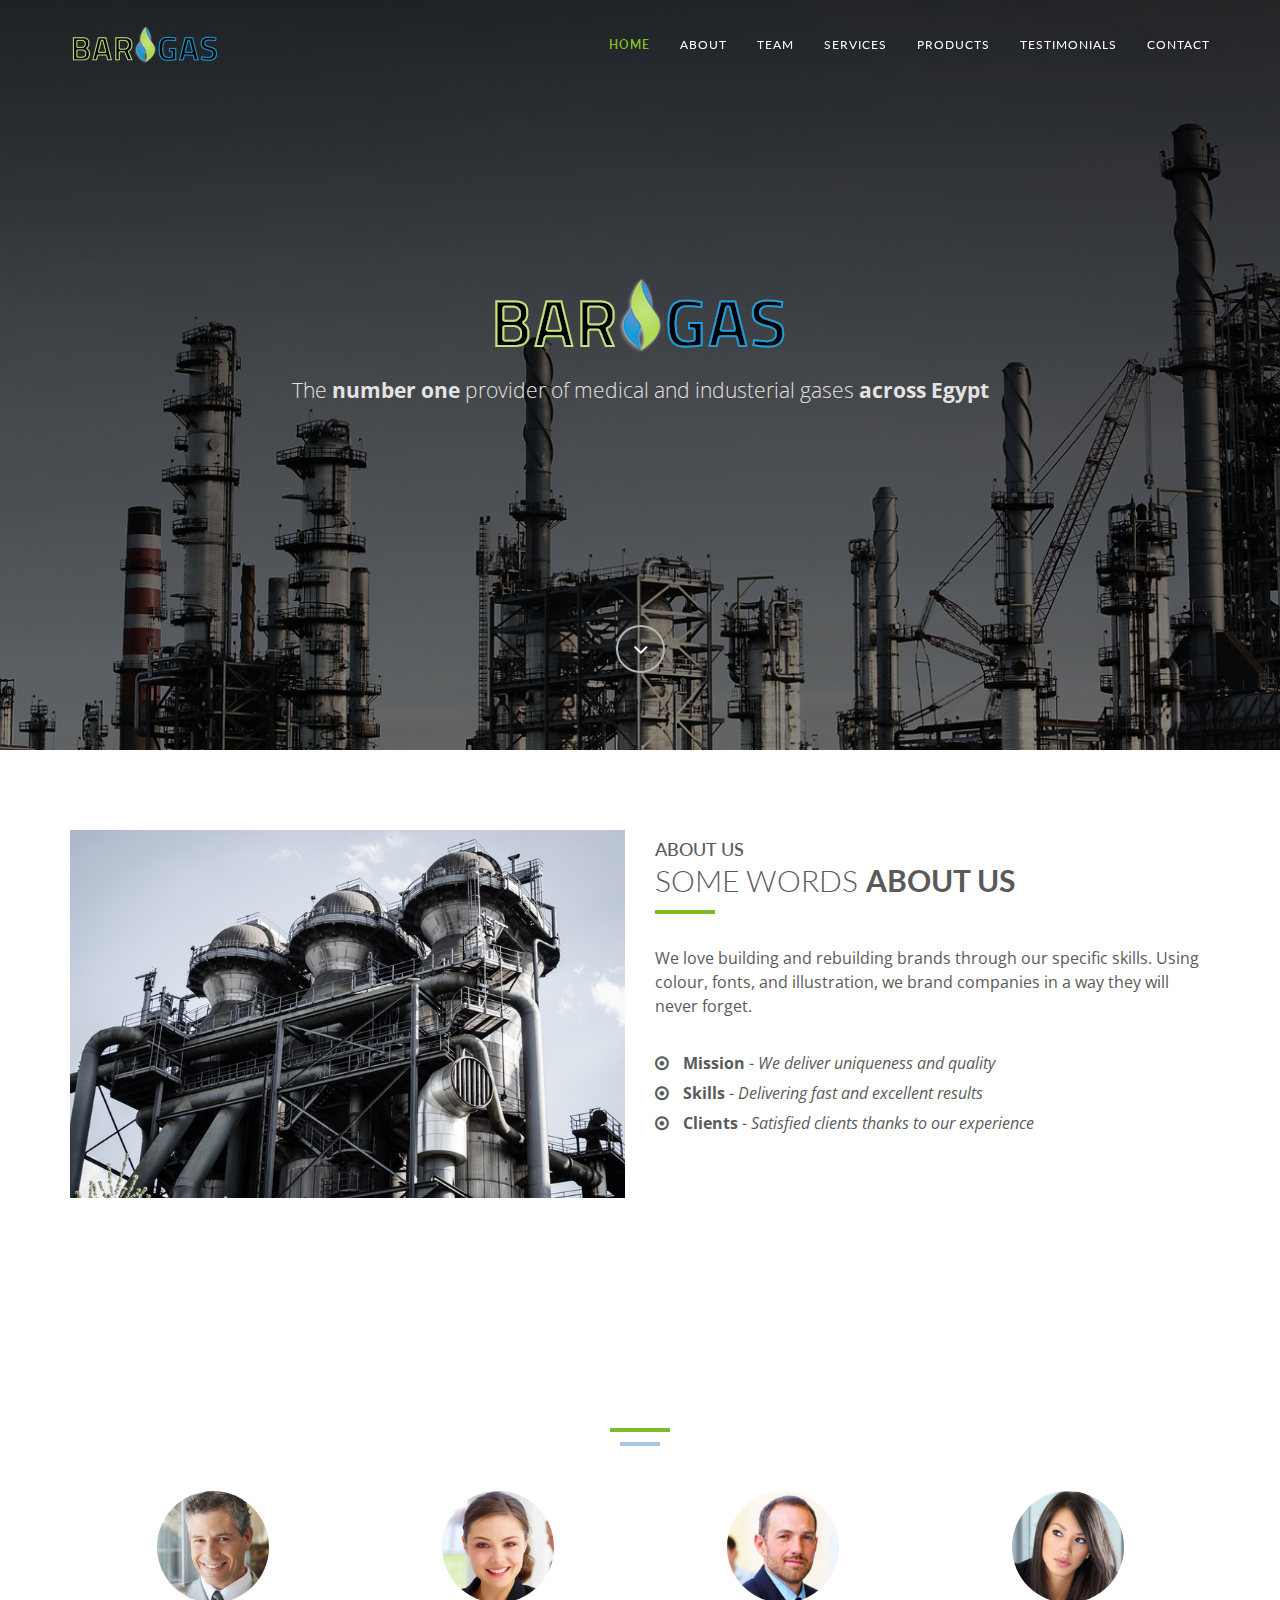
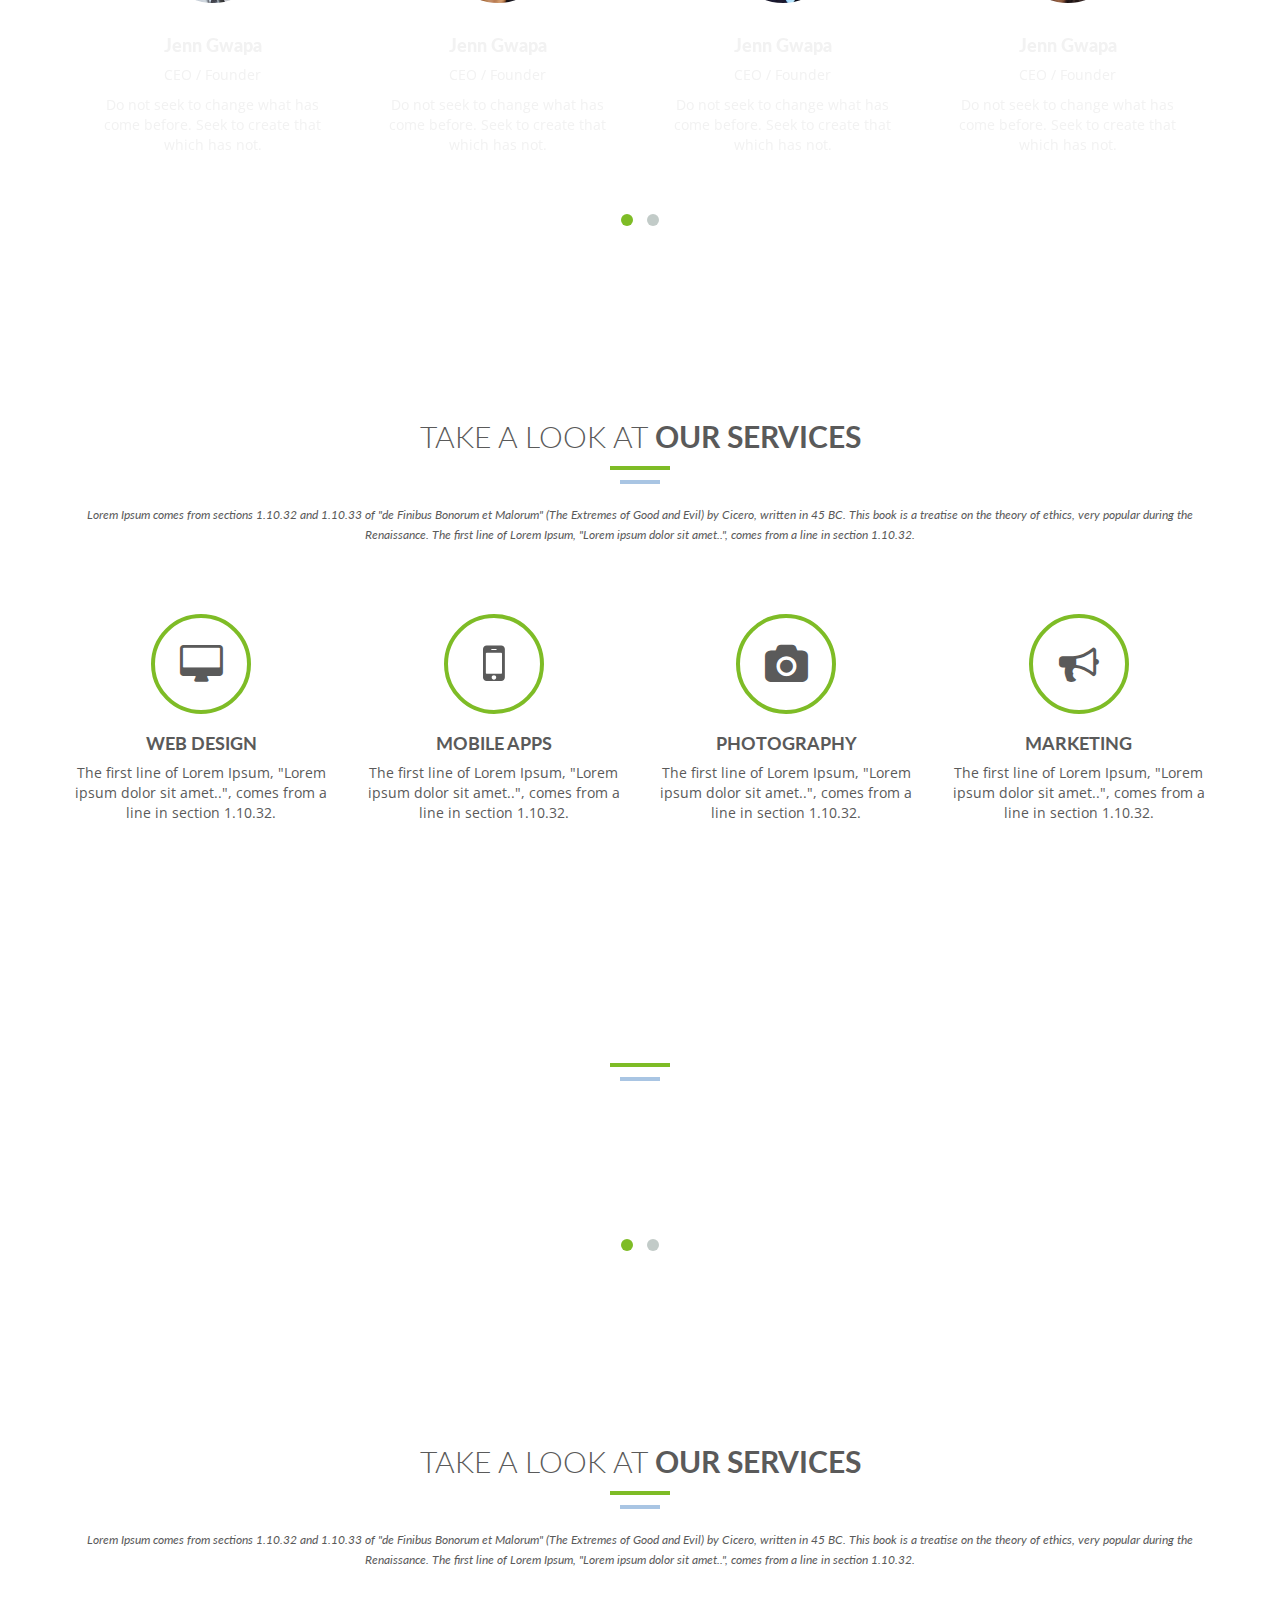
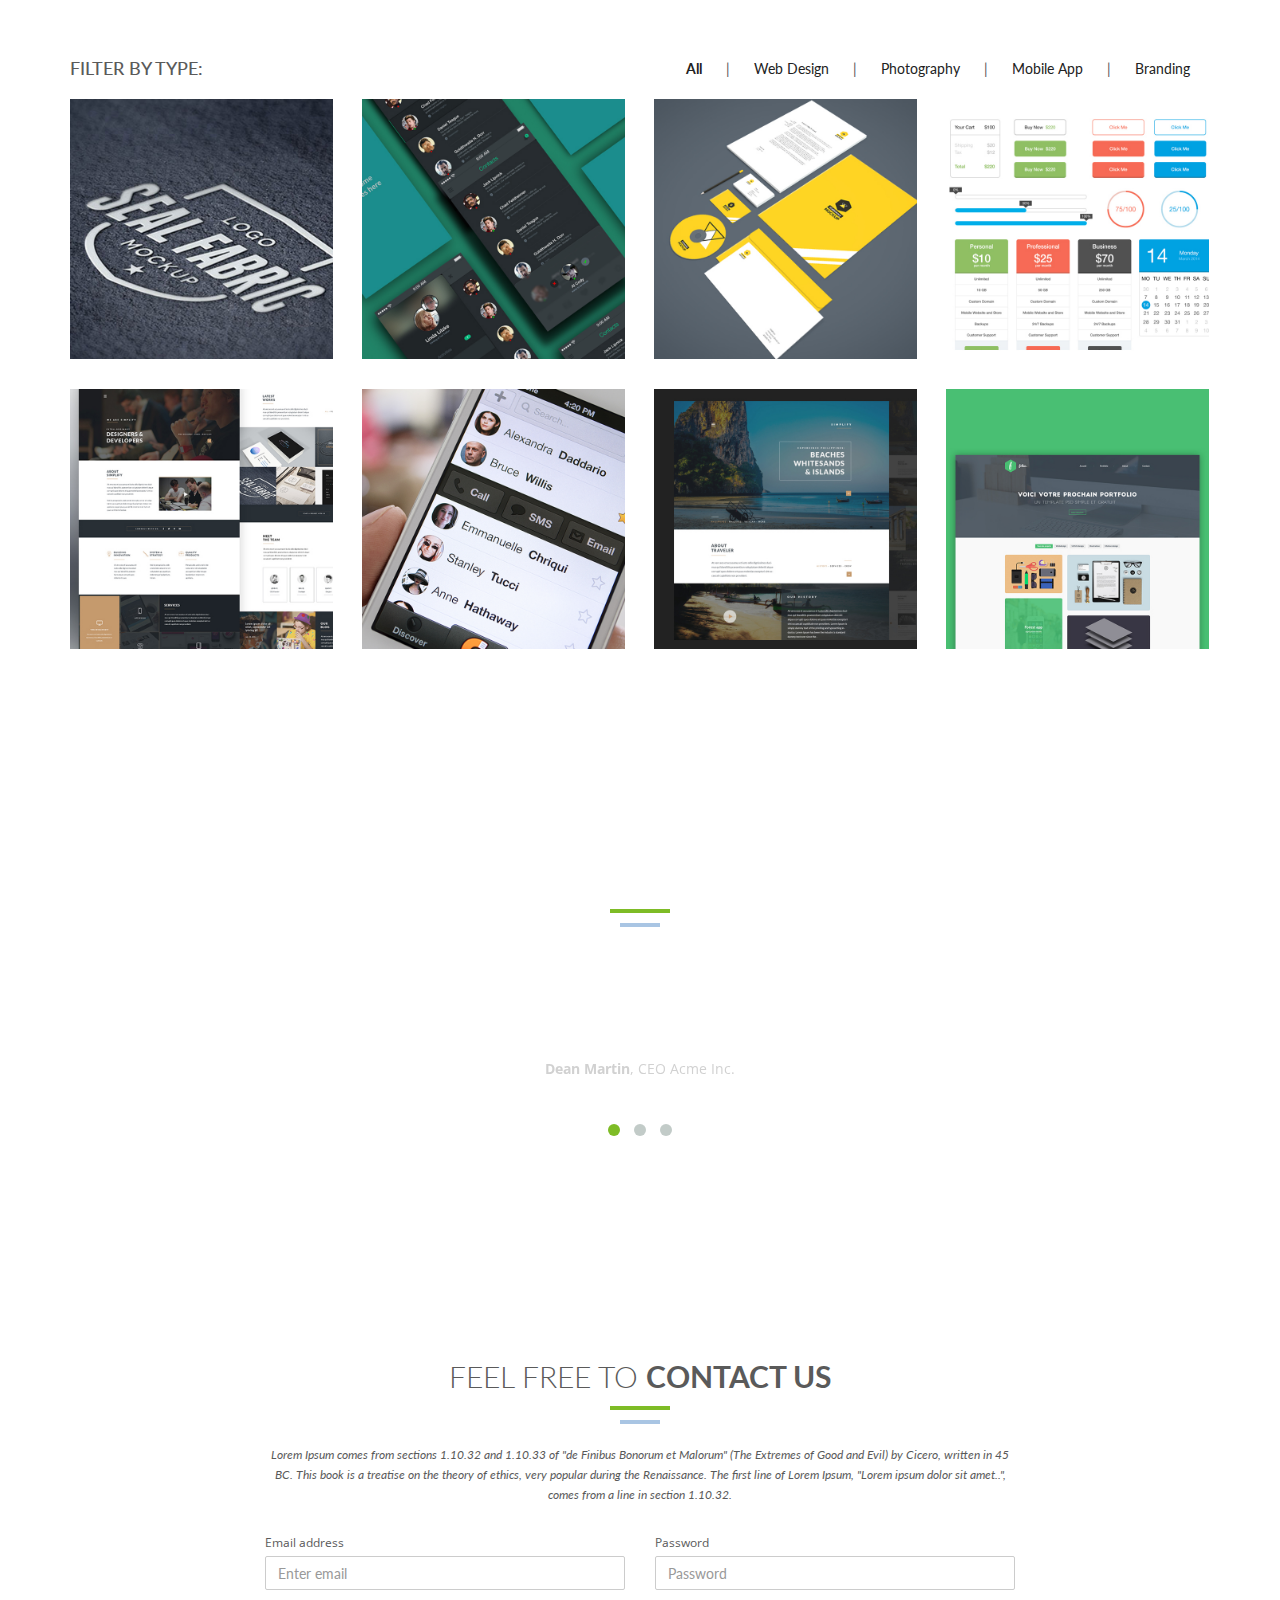
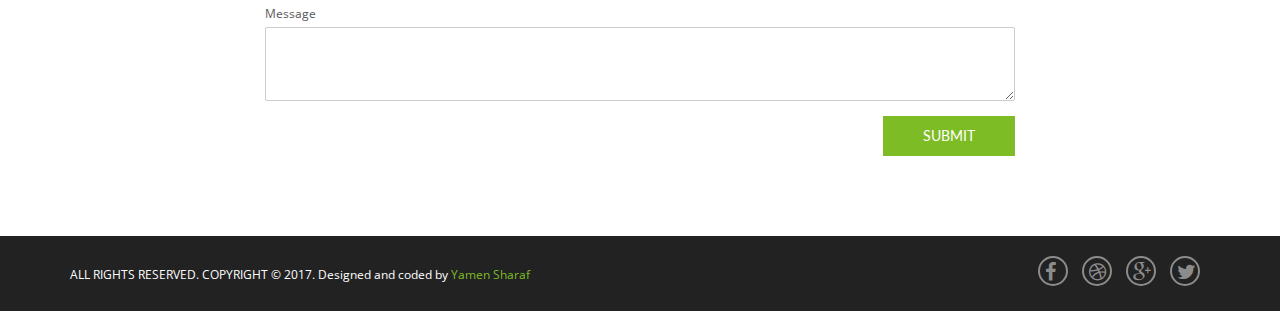
<file: index.html>
<!DOCTYPE html>
<html lang="en">
  <head>
    <!-- Basic Page Needs
    ================================================== -->
    <meta charset="utf-8">
    <meta name="viewport" content="width=device-width, initial-scale=1">
    <title>BARGAS</title>
    <meta name="description" content="BARGAS is a company based in Egypt specialized in producing vast kinds of gasses">
    <meta name="keywords" content="Bargas, bargas ltd, bargas egypt, bargas alexandria, yamen sharaf, yamen sharaf productions, YS productions, sharaf, barawy, elbarawy, bargas company">
    <meta name="author" content="Yamen Sharaf">

    <!-- Favicon
    ================================================== -->
    <link rel="shortcut icon" href="img/favicon-32x32.png">
    <!-- Bootstrap -->
    <link rel="stylesheet" type="text/css"  href="css/bootstrap.css">
    <link rel="stylesheet" type="text/css" href="fonts/font-awesome/css/font-awesome.css">

    <!-- Stylesheet
    ================================================== -->
    <link rel="stylesheet" type="text/css"  href="css/style.css">
    <link rel="stylesheet" type="text/css" href="css/responsive.css">
    <link rel="stylesheet" type="text/css" href="css/sharaf.min.css">

    <!-- Slider
    ================================================== -->
    <link href="css/owl.carousel.css" rel="stylesheet" media="screen">
    <link href="css/owl.theme.css" rel="stylesheet" media="screen">


    <link href="http://fonts.googleapis.com/css?family=Lato:100,300,400,700,900,100italic,300italic,400italic,700italic,900italic" rel="stylesheet" type="text/css">
    <link href="http://fonts.googleapis.com/css?family=Open+Sans:300italic,400italic,600italic,700italic,800italic,700,300,600,800,400" rel="stylesheet" type="text/css">

    <script type="text/javascript" src="js/modernizr.custom.js"></script>

    <!-- HTML5 shim and Respond.js for IE8 support of HTML5 elements and media queries -->
    <!-- WARNING: Respond.js doesn't work if you view the page via file:// -->
    <!--[if lt IE 9]>
      <script src="https://oss.maxcdn.com/html5shiv/3.7.2/html5shiv.min.js"></script>
      <script src="https://oss.maxcdn.com/respond/1.4.2/respond.min.js"></script>
    <![endif]-->
  </head>
  <body>
    <!-- Navigation
    ==========================================-->
    <nav id="tf-menu" class="navbar navbar-default navbar-fixed-top">
      <div class="container">
        <!-- Brand and toggle get grouped for better mobile display -->
        <div class="navbar-header">
          <button type="button" class="navbar-toggle collapsed" data-toggle="collapse" data-target="#bs-example-navbar-collapse-1">
            <span class="sr-only">Toggle navigation</span>
            <span class="icon-bar"></span>
            <span class="icon-bar"></span>
            <span class="icon-bar"></span>
          </button>
          <a class="navbar-brand" href="#"><img src= "img/new-logo-s.png"></a>

        </div>

        <!-- Collect the nav links, forms, and other content for toggling -->
        <div class="collapse navbar-collapse" id="bs-example-navbar-collapse-1">
          <ul class="nav navbar-nav navbar-right">
            <li><a href="#tf-home" class="page-scroll">Home</a></li>
            <li><a href="#tf-about" class="page-scroll">About</a></li>
            <li><a href="#tf-team" class="page-scroll">Team</a></li>
            <li><a href="#tf-services" class="page-scroll">Services</a></li>
            <li><a href="#tf-works" class="page-scroll">Products</a></li>
            <li><a href="#tf-testimonials" class="page-scroll">Testimonials</a></li>
            <li><a href="#tf-contact" class="page-scroll">Contact</a></li>
          </ul>
        </div><!-- /.navbar-collapse -->
      </div><!-- /.container-fluid -->
    </nav>

    <!-- Home Page
    ==========================================-->
    <div id="tf-home" class="text-center">
        <div class="overlay">
            <div class="content">
                <img src="img/new-logo.png" />
                <p class="lead">The <strong>number one</strong> provider of medical and industerial gases <strong>across Egypt</strong></p>
                <a href="#tf-about" class="fa fa-angle-down page-scroll"></a>
            </div>
        </div>
    </div>

    <!-- About Us Page
    ==========================================-->
    <div id="tf-about">
        <div class="container">
            <div class="row">
                <div class="col-md-6">
                    <img src="img/02.png" class="img-responsive">
                </div>
                <div class="col-md-6">
                    <div class="about-text">
                        <div class="section-title">
                            <h4>About us</h4>
                            <h2>Some words <strong>about us</strong></h2>
                            <hr>
                            <div class="clearfix"></div>
                        </div>
                        <p class="intro">We love building and rebuilding brands through our  specific skills. Using colour, fonts, and illustration, we brand companies in a way they will never forget.</p>
                        <ul class="about-list">
                            <li>
                                <span class="fa fa-dot-circle-o"></span>
                                <strong>Mission</strong> - <em>We deliver uniqueness and quality</em>
                            </li>
                            <li>
                                <span class="fa fa-dot-circle-o"></span>
                                <strong>Skills</strong> - <em>Delivering fast and excellent results</em>
                            </li>
                            <li>
                                <span class="fa fa-dot-circle-o"></span>
                                <strong>Clients</strong> - <em>Satisfied clients thanks to our experience</em>
                            </li>
                        </ul>
                    </div>
                </div>
            </div>
        </div>
    </div>

    <!-- Team Page
    ==========================================-->
    <div id="tf-team" class="text-center">
        <div class="overlay">
            <div class="container">
                <div class="section-title center">
                    <h2>Meet <strong>our team</strong></h2>
                    <div class="line">
                        <hr>
                    </div>
                </div>

                <div id="team" class="owl-carousel owl-theme row">
                    <div class="item">
                        <div class="thumbnail">
                            <img src="img/team/01.jpg" alt="..." class="img-circle team-img">
                            <div class="caption">
                                <h3>Jenn Gwapa</h3>
                                <p>CEO / Founder</p>
                                <p>Do not seek to change what has come before. Seek to create that which has not.</p>
                            </div>
                        </div>
                    </div>

                    <div class="item">
                        <div class="thumbnail">
                            <img src="img/team/02.jpg" alt="..." class="img-circle team-img">
                            <div class="caption">
                                <h3>Jenn Gwapa</h3>
                                <p>CEO / Founder</p>
                                <p>Do not seek to change what has come before. Seek to create that which has not.</p>
                            </div>
                        </div>
                    </div>

                    <div class="item">
                        <div class="thumbnail">
                            <img src="img/team/03.jpg" alt="..." class="img-circle team-img">
                            <div class="caption">
                                <h3>Jenn Gwapa</h3>
                                <p>CEO / Founder</p>
                                <p>Do not seek to change what has come before. Seek to create that which has not.</p>
                            </div>
                        </div>
                    </div>

                    <div class="item">
                        <div class="thumbnail">
                            <img src="img/team/04.jpg" alt="..." class="img-circle team-img">
                            <div class="caption">
                                <h3>Jenn Gwapa</h3>
                                <p>CEO / Founder</p>
                                <p>Do not seek to change what has come before. Seek to create that which has not.</p>
                            </div>
                        </div>
                    </div>

                    <div class="item">
                        <div class="thumbnail">
                            <img src="img/team/04.jpg" alt="..." class="img-circle team-img">
                            <div class="caption">
                                <h3>Jenn Gwapa</h3>
                                <p>CEO / Founder</p>
                                <p>Do not seek to change what has come before. Seek to create that which has not.</p>
                            </div>
                        </div>
                    </div>

                    <div class="item">
                        <div class="thumbnail">
                            <img src="img/team/01.jpg" alt="..." class="img-circle team-img">
                            <div class="caption">
                                <h3>Jenn Gwapa</h3>
                                <p>CEO / Founder</p>
                                <p>Do not seek to change what has come before. Seek to create that which has not.</p>
                            </div>
                        </div>
                    </div>

                    <div class="item">
                        <div class="thumbnail">
                            <img src="img/team/02.jpg" alt="..." class="img-circle team-img">
                            <div class="caption">
                                <h3>Jenn Gwapa</h3>
                                <p>CEO / Founder</p>
                                <p>Do not seek to change what has come before. Seek to create that which has not.</p>
                            </div>
                        </div>
                    </div>

                    <div class="item">
                        <div class="thumbnail">
                            <img src="img/team/03.jpg" alt="..." class="img-circle team-img">
                            <div class="caption">
                                <h3>Jenn Gwapa</h3>
                                <p>CEO / Founder</p>
                                <p>Do not seek to change what has come before. Seek to create that which has not.</p>
                            </div>
                        </div>
                    </div>
                </div>

            </div>
        </div>
    </div>

    <!-- Services Section
    ==========================================-->
    <div id="tf-services" class="text-center">
        <div class="container">
            <div class="section-title center">
                <h2>Take a look at <strong>our services</strong></h2>
                <div class="line">
                    <hr>
                </div>
                <div class="clearfix"></div>
                <small><em>Lorem Ipsum comes from sections 1.10.32 and 1.10.33 of "de Finibus Bonorum et Malorum" (The Extremes of Good and Evil) by Cicero, written in 45 BC. This book is a treatise on the theory of ethics, very popular during the Renaissance. The first line of Lorem Ipsum, "Lorem ipsum dolor sit amet..", comes from a line in section 1.10.32.</em></small>
            </div>
            <div class="space"></div>
            <div class="row">
                <div class="col-md-3 col-sm-6 service">
                    <i class="fa fa-desktop"></i>
                    <h4><strong>Web design</strong></h4>
                    <p>The first line of Lorem Ipsum, "Lorem ipsum dolor sit amet..", comes from a line in section 1.10.32.</p>
                </div>

                <div class="col-md-3 col-sm-6 service">
                    <i class="fa fa-mobile"></i>
                    <h4><strong>Mobile Apps</strong></h4>
                    <p>The first line of Lorem Ipsum, "Lorem ipsum dolor sit amet..", comes from a line in section 1.10.32.</p>
                </div>

                <div class="col-md-3 col-sm-6 service">
                    <i class="fa fa-camera"></i>
                    <h4><strong>Photography</strong></h4>
                    <p>The first line of Lorem Ipsum, "Lorem ipsum dolor sit amet..", comes from a line in section 1.10.32.</p>
                </div>

                <div class="col-md-3 col-sm-6 service">
                    <i class="fa fa-bullhorn"></i>
                    <h4><strong>Marketing</strong></h4>
                    <p>The first line of Lorem Ipsum, "Lorem ipsum dolor sit amet..", comes from a line in section 1.10.32.</p>
                </div>
            </div>
        </div>
    </div>

    <!-- Clients Section
    ==========================================-->
    <div id="tf-clients" class="text-center">
        <div class="overlay">
            <div class="container">

                <div class="section-title center">
                    <h2>Some of <strong>our Clients</strong></h2>
                    <div class="line">
                        <hr>
                    </div>
                </div>
                <div id="clients" class="owl-carousel owl-theme">
                    <div class="item">
                        <img src="img/client/01.png">
                    </div>
                    <div class="item">
                        <img src="img/client/02.png">
                    </div>
                    <div class="item">
                        <img src="img/client/03.png">
                    </div>
                    <div class="item">
                        <img src="img/client/04.png">
                    </div>
                    <div class="item">
                        <img src="img/client/05.png">
                    </div>
                    <div class="item">
                        <img src="img/client/06.png">
                    </div>
                    <div class="item">
                        <img src="img/client/07.png">
                    </div>
                </div>

            </div>
        </div>
    </div>

    <!-- Portfolio Section
    ==========================================-->
    <div id="tf-works">
        <div class="container"> <!-- Container -->
            <div class="section-title text-center center">
                <h2>Take a look at <strong>our services</strong></h2>
                <div class="line">
                    <hr>
                </div>
                <div class="clearfix"></div>
                <small><em>Lorem Ipsum comes from sections 1.10.32 and 1.10.33 of "de Finibus Bonorum et Malorum" (The Extremes of Good and Evil) by Cicero, written in 45 BC. This book is a treatise on the theory of ethics, very popular during the Renaissance. The first line of Lorem Ipsum, "Lorem ipsum dolor sit amet..", comes from a line in section 1.10.32.</em></small>
            </div>
            <div class="space"></div>

            <div class="categories">

                <ul class="cat">
                    <li class="pull-left"><h4>Filter by Type:</h4></li>
                    <li class="pull-right">
                        <ol class="type">
                            <li><a href="#" data-filter="*" class="active">All</a></li>
                            <li><a href="#" data-filter=".web">Web Design</a></li>
                            <li><a href="#" data-filter=".photography">Photography</a></li>
                            <li><a href="#" data-filter=".app" >Mobile App</a></li>
                            <li><a href="#" data-filter=".branding" >Branding</a></li>
                        </ol>
                    </li>
                </ul>
                <div class="clearfix"></div>
            </div>

            <div id="lightbox" class="row">

                <div class="col-sm-6 col-md-3 col-lg-3 branding">
                    <div class="portfolio-item">
                        <div class="hover-bg">
                            <a href="#">
                                <div class="hover-text">
                                    <h4>Logo Design</h4>
                                    <small>Branding</small>
                                    <div class="clearfix"></div>
                                    <i class="fa fa-plus"></i>
                                </div>
                                <img src="img/portfolio/01.jpg" class="img-responsive" alt="...">
                            </a>
                        </div>
                    </div>
                </div>

                <div class="col-sm-6 col-md-3 col-lg-3 photography app">
                    <div class="portfolio-item">
                        <div class="hover-bg">
                            <a href="#">
                                <div class="hover-text">
                                    <h4>Logo Design</h4>
                                    <small>Branding</small>
                                    <div class="clearfix"></div>
                                    <i class="fa fa-plus"></i>
                                </div>
                                <img src="img/portfolio/02.jpg" class="img-responsive" alt="...">
                            </a>
                        </div>
                    </div>
                </div>

                <div class="col-sm-6 col-md-3 col-lg-3 branding">
                    <div class="portfolio-item">
                        <div class="hover-bg">
                            <a href="#">
                                <div class="hover-text">
                                    <h4>Logo Design</h4>
                                    <small>Branding</small>
                                    <div class="clearfix"></div>
                                    <i class="fa fa-plus"></i>
                                </div>
                                <img src="img/portfolio/03.jpg" class="img-responsive" alt="...">
                            </a>
                        </div>
                    </div>
                </div>

                <div class="col-sm-6 col-md-3 col-lg-3 branding">
                    <div class="portfolio-item">
                        <div class="hover-bg">
                            <a href="#">
                                <div class="hover-text">
                                    <h4>Logo Design</h4>
                                    <small>Branding</small>
                                    <div class="clearfix"></div>
                                    <i class="fa fa-plus"></i>
                                </div>
                                <img src="img/portfolio/04.jpg" class="img-responsive" alt="...">
                            </a>
                        </div>
                    </div>
                </div>

                <div class="col-sm-6 col-md-3 col-lg-3 web">
                    <div class="portfolio-item">
                        <div class="hover-bg">
                            <a href="#">
                                <div class="hover-text">
                                    <h4>Logo Design</h4>
                                    <small>Branding</small>
                                    <div class="clearfix"></div>
                                    <i class="fa fa-plus"></i>
                                </div>
                                <img src="img/portfolio/05.jpg" class="img-responsive" alt="...">
                            </a>
                        </div>
                    </div>
                </div>

                <div class="col-sm-6 col-md-3 col-lg-3 app">
                    <div class="portfolio-item">
                        <div class="hover-bg">
                            <a href="#">
                                <div class="hover-text">
                                    <h4>Logo Design</h4>
                                    <small>Branding</small>
                                    <div class="clearfix"></div>
                                    <i class="fa fa-plus"></i>
                                </div>
                                <img src="img/portfolio/06.jpg" class="img-responsive" alt="...">
                            </a>
                        </div>
                    </div>
                </div>

                <div class="col-sm-6 col-md-3 col-lg-3 photography web">
                    <div class="portfolio-item">
                        <div class="hover-bg">
                            <a href="#">
                                <div class="hover-text">
                                    <h4>Logo Design</h4>
                                    <small>Branding</small>
                                    <div class="clearfix"></div>
                                    <i class="fa fa-plus"></i>
                                </div>
                                <img src="img/portfolio/07.jpg" class="img-responsive" alt="...">
                            </a>
                        </div>
                    </div>
                </div>

                <div class="col-sm-6 col-md-3 col-lg-3 web">
                    <div class="portfolio-item">
                        <div class="hover-bg">
                            <a href="#">
                                <div class="hover-text">
                                    <h4>Logo Design</h4>
                                    <small>Branding</small>
                                    <div class="clearfix"></div>
                                    <i class="fa fa-plus"></i>
                                </div>
                                <img src="img/portfolio/08.jpg" class="img-responsive" alt="...">
                            </a>
                        </div>
                    </div>
                </div>

            </div>
        </div>
    </div>

    <!-- Testimonials Section
    ==========================================-->
    <div id="tf-testimonials" class="text-center">
        <div class="overlay">
            <div class="container">
                <div class="section-title center">
                    <h2><strong>Our clients’</strong> testimonials</h2>
                    <div class="line">
                        <hr>
                    </div>
                </div>
                <div class="row">
                    <div class="col-md-8 col-md-offset-2">
                        <div id="testimonial" class="owl-carousel owl-theme">
                            <div class="item">
                                <h5>This book is a treatise on the theory of ethics, very popular during the Renaissance. The first line of Lorem Ipsum, "Lorem ipsum dolor sit amet..", comes from a line in section 1.10.32.</h5>
                                <p><strong>Dean Martin</strong>, CEO Acme Inc.</p>
                            </div>

                            <div class="item">
                                <h5>This book is a treatise on the theory of ethics, very popular during the Renaissance. The first line of Lorem Ipsum, "Lorem ipsum dolor sit amet..", comes from a line in section 1.10.32.</h5>
                                <p><strong>Dean Martin</strong>, CEO Acme Inc.</p>
                            </div>

                            <div class="item">
                                <h5>This book is a treatise on the theory of ethics, very popular during the Renaissance. The first line of Lorem Ipsum, "Lorem ipsum dolor sit amet..", comes from a line in section 1.10.32.</h5>
                                <p><strong>Dean Martin</strong>, CEO Acme Inc.</p>
                            </div>
                        </div>
                    </div>
                </div>
            </div>
        </div>
    </div>

    <!-- Contact Section
    ==========================================-->
    <div id="tf-contact" class="text-center">
        <div class="container">

            <div class="row">
                <div class="col-md-8 col-md-offset-2">

                    <div class="section-title center">
                        <h2>Feel free to <strong>contact us</strong></h2>
                        <div class="line">
                            <hr>
                        </div>
                        <div class="clearfix"></div>
                        <small><em>Lorem Ipsum comes from sections 1.10.32 and 1.10.33 of "de Finibus Bonorum et Malorum" (The Extremes of Good and Evil) by Cicero, written in 45 BC. This book is a treatise on the theory of ethics, very popular during the Renaissance. The first line of Lorem Ipsum, "Lorem ipsum dolor sit amet..", comes from a line in section 1.10.32.</em></small>
                    </div>

                    <form>
                        <div class="row">
                            <div class="col-md-6">
                                <div class="form-group">
                                    <label for="exampleInputEmail1">Email address</label>
                                    <input type="email" class="form-control" id="exampleInputEmail1" placeholder="Enter email">
                                </div>
                            </div>
                            <div class="col-md-6">
                                <div class="form-group">
                                    <label for="exampleInputPassword1">Password</label>
                                    <input type="password" class="form-control" id="exampleInputPassword1" placeholder="Password">
                                </div>
                            </div>
                        </div>
                        <div class="form-group">
                            <label for="exampleInputEmail1">Message</label>
                            <textarea class="form-control" rows="3"></textarea>
                        </div>

                        <button type="submit" class="btn tf-btn btn-default">Submit</button>
                    </form>

                </div>
            </div>

        </div>
    </div>

    <nav id="footer">
        <div class="container">
            <div class="pull-left fnav">
                <p>ALL RIGHTS RESERVED. COPYRIGHT © 2017. Designed and coded by <a href="http://yamensharaf.tk">Yamen Sharaf</a></p>
            </div>
            <div class="pull-right fnav">
                <ul class="footer-social">
                    <li><a href="#"><i class="fa fa-facebook"></i></a></li>
                    <li><a href="#"><i class="fa fa-dribbble"></i></a></li>
                    <li><a href="#"><i class="fa fa-google-plus"></i></a></li>
                    <li><a href="#"><i class="fa fa-twitter"></i></a></li>
                </ul>
            </div>
        </div>
    </nav>


    <!-- jQuery (necessary for Bootstrap's JavaScript plugins) -->
    <script src="https://ajax.googleapis.com/ajax/libs/jquery/1.11.1/jquery.min.js"></script>
    <script type="text/javascript" src="js/jquery.1.11.1.js"></script>
    <!-- Include all compiled plugins (below), or include individual files as needed -->
    <script type="text/javascript" src="js/bootstrap.js"></script>
    <script type="text/javascript" src="js/SmoothScroll.js"></script>
    <script type="text/javascript" src="js/jquery.isotope.js"></script>

    <script src="js/owl.carousel.js"></script>

    <!-- Javascripts
    ================================================== -->
    <script type="text/javascript" src="js/main.js"></script>

  </body>
</html>
</file>
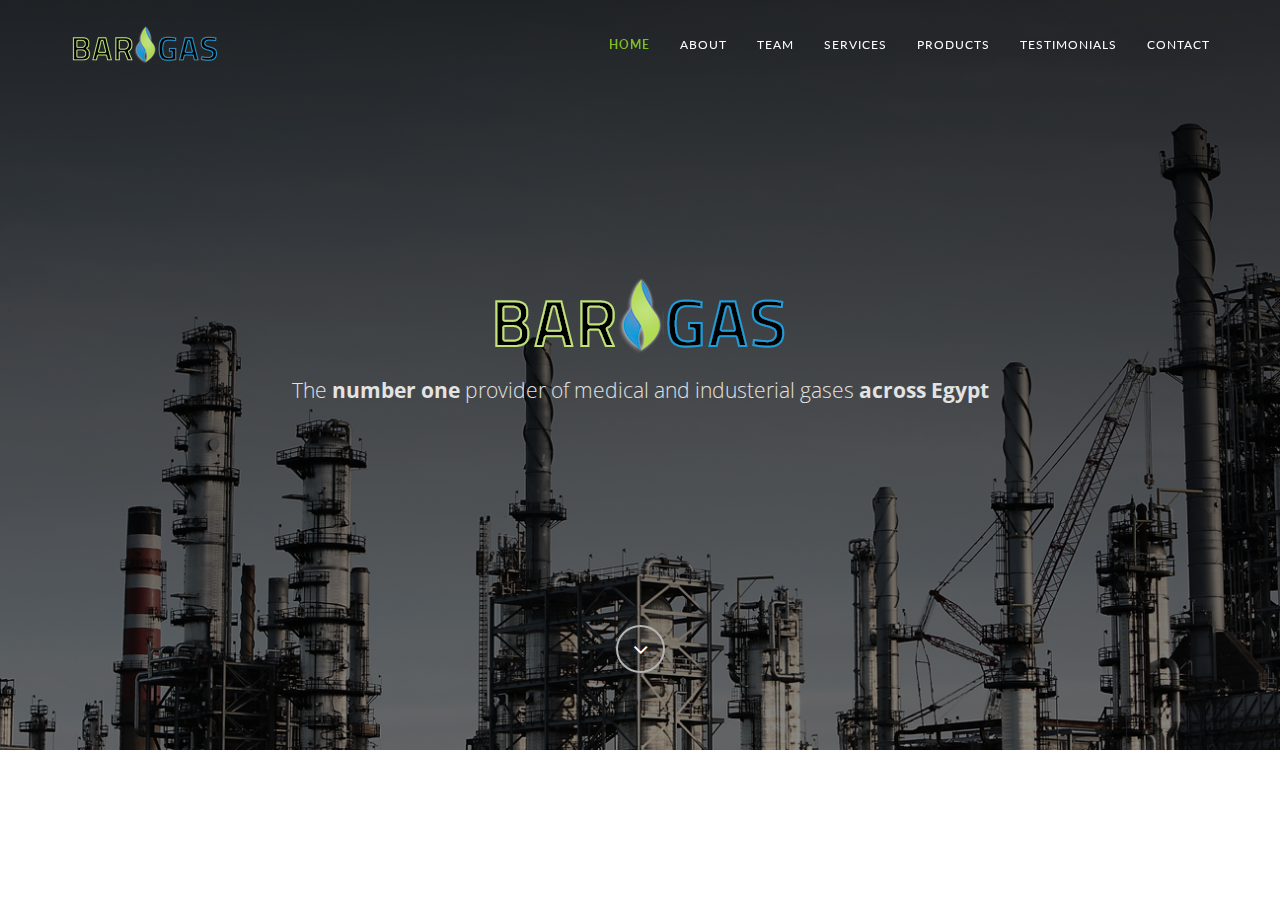
<file: main.html>
<!DOCTYPE html>
<html lang="en">
  <head>
    <!-- Basic Page Needs
    ================================================== -->
    <meta charset="utf-8">
    <meta name="viewport" content="width=device-width, initial-scale=1">
    <title>BARGAS</title>
    <meta name="description" content="BARGAS is a company based in Egypt specialized in producing vast kinds of gasses">
    <meta name="keywords" content="Bargas, bargas ltd, bargas egypt, bargas alexandria, yamen sharaf, yamen sharaf productions, YS productions, sharaf, barawy, elbarawy, bargas company">
    <meta name="author" content="Yamen Sharaf">

    <!-- Favicon
    ================================================== -->
    <link rel="shortcut icon" href="img/favicon-32x32.png">
    <!-- Bootstrap -->
    <link rel="stylesheet" type="text/css"  href="css/bootstrap.css">
    <link rel="stylesheet" type="text/css" href="fonts/font-awesome/css/font-awesome.css">

    <!-- Stylesheet
    ================================================== -->
    <link rel="stylesheet" type="text/css"  href="css/style.css">
    <link rel="stylesheet" type="text/css" href="css/responsive.css">
    <link rel="stylesheet" type="text/css" href="css/sharaf.min.css">

    <!-- Slider
    ================================================== -->
    <link href="css/owl.carousel.css" rel="stylesheet" media="screen">
    <link href="css/owl.theme.css" rel="stylesheet" media="screen">


    <link href="http://fonts.googleapis.com/css?family=Lato:100,300,400,700,900,100italic,300italic,400italic,700italic,900italic" rel="stylesheet" type="text/css">
    <link href="http://fonts.googleapis.com/css?family=Open+Sans:300italic,400italic,600italic,700italic,800italic,700,300,600,800,400" rel="stylesheet" type="text/css">

    <script type="text/javascript" src="js/modernizr.custom.js"></script>

    <!-- HTML5 shim and Respond.js for IE8 support of HTML5 elements and media queries -->
    <!-- WARNING: Respond.js doesn't work if you view the page via file:// -->
    <!--[if lt IE 9]>
      <script src="https://oss.maxcdn.com/html5shiv/3.7.2/html5shiv.min.js"></script>
      <script src="https://oss.maxcdn.com/respond/1.4.2/respond.min.js"></script>
    <![endif]-->
  </head>
  <body>
    <!-- Navigation
    ==========================================-->
    <nav id="tf-menu" class="navbar navbar-default navbar-fixed-top">
      <div class="container">
        <!-- Brand and toggle get grouped for better mobile display -->
        <div class="navbar-header">
          <button type="button" class="navbar-toggle collapsed" data-toggle="collapse" data-target="#bs-example-navbar-collapse-1">
            <span class="sr-only">Toggle navigation</span>
            <span class="icon-bar"></span>
            <span class="icon-bar"></span>
            <span class="icon-bar"></span>
          </button>
          <a class="navbar-brand" href="#"><img src= "img/new-logo-s.png"></a>

        </div>

        <!-- Collect the nav links, forms, and other content for toggling -->
        <div class="collapse navbar-collapse" id="bs-example-navbar-collapse-1">
          <ul class="nav navbar-nav navbar-right">
            <li><a href="#tf-home" class="page-scroll">Home</a></li>
            <li><a href="#tf-about" class="page-scroll">About</a></li>
            <li><a href="#tf-team" class="page-scroll">Team</a></li>
            <li><a href="#tf-services" class="page-scroll">Services</a></li>
            <li><a href="#tf-works" class="page-scroll">Products</a></li>
            <li><a href="#tf-testimonials" class="page-scroll">Testimonials</a></li>
            <li><a href="#tf-contact" class="page-scroll">Contact</a></li>
          </ul>
        </div><!-- /.navbar-collapse -->
      </div><!-- /.container-fluid -->
    </nav>

    <!-- Home Page
    ==========================================-->
    <div id="tf-home" class="text-center">
        <div class="overlay">
            <div class="content">
                <img src="img/new-logo.png" />
                <p class="lead">The <strong>number one</strong> provider of medical and industerial gases <strong>across Egypt</strong></p>
                <a href="#tf-about" class="fa fa-angle-down page-scroll"></a>
            </div>
        </div>
    </div>


    <!-- jQuery (necessary for Bootstrap's JavaScript plugins) -->
    <script src="https://ajax.googleapis.com/ajax/libs/jquery/1.11.1/jquery.min.js"></script>
    <script type="text/javascript" src="js/jquery.1.11.1.js"></script>
    <!-- Include all compiled plugins (below), or include individual files as needed -->
    <script type="text/javascript" src="js/bootstrap.js"></script>
    <script type="text/javascript" src="js/SmoothScroll.js"></script>
    <script type="text/javascript" src="js/jquery.isotope.js"></script>

    <script src="js/owl.carousel.js"></script>

    <!-- Javascripts
    ================================================== -->
    <script type="text/javascript" src="js/main.js"></script>

  </body>
</html>
</file>
<file: css/style.css>
@import url(http://fonts.googleapis.com/css?family=Lato:100,300,400,700,900,100italic,300italic,400italic,700italic,900italic);
@import url(http://fonts.googleapis.com/css?family=Open+Sans:300italic,400italic,600italic,700italic,800italic,700,300,600,800,400);

body, html{
	font-family: 'Lato', sans-serif;
	text-rendering: optimizeLegibility !important;
	-webkit-font-smoothing: antialiased !important;
	color: #5a5a5a;
}

h1{
	text-transform: uppercase;
}
h1 strong{
	font-weight: 900;
}
h2{
	text-transform: uppercase;
	line-height: 20px;
	margin:  0;
}
h3{
font-size: 18px;
font-weight: 900;
}
h4{
	text-transform: uppercase;
}
h5{
	text-transform: uppercase;
	font-weight: 700;
	line-height: 20px;
}
p{
	font-family: 'Open Sans', sans-serif;
}
p.intro{
	font-size: 16px;
	margin: 12px 0 0;
	line-height: 24px;
	font-family: 'Open Sans', sans-serif;
}
a{ color: #7EBC26;}
a:hover,
a:focus{
	text-decoration: none;
	color: #0454AD;
}

.section-title hr{
	border-color: #7EBC26;
	border-width: 4px;
	width: 60px;
	float: left;
	clear: both;
}
.clearfix:after {
     visibility: hidden;
     display: block;
     font-size: 0;
     content: " ";
     clear: both;
     height: 0;
     }
.clearfix { display: inline-block; }
* html .clearfix { height: 1%; }
.clearfix { display: block; }
ul, ol{
	padding: 0;
	webkit-padding: 0;
	moz-padding: 0;
}
/* Navigation */
#tf-menu {
	padding: 20px;
	transition: all 0.8s;
}
#tf-menu.navbar-default {
	background-color: rgba(248, 248, 248, 0);
	border-color: rgba(231, 231, 231, 0);
}
#tf-menu a.navbar-brand {
text-transform: uppercase;
font-size: 22px;
color: #fff;
font-weight: 900;
}

#tf-menu.navbar-default .navbar-nav > li > a {
	text-transform: uppercase;
	color: #FFF;
	font-size: 12px;
	letter-spacing: 1px;
}
.on {
	background-color: #222222 !important;
	padding: 0 !important;
}
.navbar-default .navbar-nav > .active > a,
.navbar-default .navbar-nav > .active > a:hover,
.navbar-default .navbar-nav > .active > a:focus {
	color: #7EBC26 !important;
	background-color: transparent;
	font-weight: 700;
}

.navbar-toggle {
	border-radius: 0;
	}
.navbar-default .navbar-toggle:hover,
.navbar-default .navbar-toggle:focus {
	background-color: #7EBC26;
	border-color: #7EBC26;
	}
.navbar-default .navbar-toggle:hover>.icon-bar {
	background-color: #FFF;
	}
/* Home Style */
#tf-home{
	background: url(../img/cover.jpg);
	background-size: cover;
	background-position: center;
	background-attachment: fixed;
	background-repeat: no-repeat;
	color: #cfcfcf;
}

#tf-home .overlay{
	background: -moz-linear-gradient(top,  rgba(0,0,0,0.8) 0%, rgba(0,0,0,0.73) 17%, rgba(0,0,0,0.66) 35%, rgba(0,0,0,0.55) 62%, rgba(0,0,0,0.4) 100%); /* FF3.6+ */
	background: -webkit-gradient(linear, left top, left bottom, color-stop(0%,rgba(0,0,0,0.8)), color-stop(17%,rgba(0,0,0,0.73)), color-stop(35%,rgba(0,0,0,0.66)), color-stop(62%,rgba(0,0,0,0.55)), color-stop(100%,rgba(0,0,0,0.4))); /* Chrome,Safari4+ */
	background: -webkit-linear-gradient(top,  rgba(0,0,0,0.8) 0%,rgba(0,0,0,0.73) 17%,rgba(0,0,0,0.66) 35%,rgba(0,0,0,0.55) 62%,rgba(0,0,0,0.4) 100%); /* Chrome10+,Safari5.1+ */
	background: -o-linear-gradient(top,  rgba(0,0,0,0.8) 0%,rgba(0,0,0,0.73) 17%,rgba(0,0,0,0.66) 35%,rgba(0,0,0,0.55) 62%,rgba(0,0,0,0.4) 100%); /* Opera 11.10+ */
	background: -ms-linear-gradient(top,  rgba(0,0,0,0.8) 0%,rgba(0,0,0,0.73) 17%,rgba(0,0,0,0.66) 35%,rgba(0,0,0,0.55) 62%,rgba(0,0,0,0.4) 100%); /* IE10+ */
	background: linear-gradient(to bottom,  rgba(0,0,0,0.8) 0%,rgba(0,0,0,0.73) 17%,rgba(0,0,0,0.66) 35%,rgba(0,0,0,0.55) 62%,rgba(0,0,0,0.4) 100%); /* W3C */
	filter: progid:DXImageTransform.Microsoft.gradient( startColorstr='#cc000000', endColorstr='#66000000',GradientType=0 ); /* IE6-9 */
	height: 750px;
	background-attachment: fixed;
}
#tf-home p.lead{
	color: #e3e3e3;
}

.content{
	position: relative;
	padding: 20% 0 0;
}

.color{
	color: #7EBC26;
}

a.fa.fa-angle-down {
	padding: 10px 15px;
	color: #fff;
	border: 2px solid #b4b4b4;
	border-radius: 50%;
	font-size: 24px;
	margin-top: 200px;
	transition: all 0.5s;
}
a.fa.fa-angle-down:hover{
	background: #7EBC26;
	color: #ffffff;
	border: 2px solid #7EBC26;
}
/* About Section */
#tf-about{
	padding: 80px 0;
}
ul.about-list{ margin: 30px 0 0 ;}
ul.about-list li{
	display: block;
	font-size: 16px;
	line-height: 30px;
	font-family: 'Open Sans', sans-serif;
}
ul.about-list li span{
	margin-right: 10px;
}

/* Team Section */
#tf-team{
	background: url(../img/03.jpg);
	background-size: cover;
	background-position: center;
	background-attachment: fixed;
	background-repeat: no-repeat;
	color: #ffffff;
}
#tf-team .overlay{
	background: -moz-linear-gradient(top,  rgba(0,0,0,0.8) 0%, rgba(0,0,0,0.73) 17%, rgba(0,0,0,0.66) 35%, rgba(0,0,0,0.55) 62%, rgba(0,0,0,0.4) 100%); /* FF3.6+ */
	background: -webkit-gradient(linear, left top, left bottom, color-stop(0%,rgba(0,0,0,0.8)), color-stop(17%,rgba(0,0,0,0.73)), color-stop(35%,rgba(0,0,0,0.66)), color-stop(62%,rgba(0,0,0,0.55)), color-stop(100%,rgba(0,0,0,0.4))); /* Chrome,Safari4+ */
	background: -webkit-linear-gradient(top,  rgba(0,0,0,0.8) 0%,rgba(0,0,0,0.73) 17%,rgba(0,0,0,0.66) 35%,rgba(0,0,0,0.55) 62%,rgba(0,0,0,0.4) 100%); /* Chrome10+,Safari5.1+ */
	background: -o-linear-gradient(top,  rgba(0,0,0,0.8) 0%,rgba(0,0,0,0.73) 17%,rgba(0,0,0,0.66) 35%,rgba(0,0,0,0.55) 62%,rgba(0,0,0,0.4) 100%); /* Opera 11.10+ */
	background: -ms-linear-gradient(top,  rgba(0,0,0,0.8) 0%,rgba(0,0,0,0.73) 17%,rgba(0,0,0,0.66) 35%,rgba(0,0,0,0.55) 62%,rgba(0,0,0,0.4) 100%); /* IE10+ */
	background: linear-gradient(to bottom,  rgba(0,0,0,0.8) 0%,rgba(0,0,0,0.73) 17%,rgba(0,0,0,0.66) 35%,rgba(0,0,0,0.55) 62%,rgba(0,0,0,0.4) 100%); /* W3C */
	filter: progid:DXImageTransform.Microsoft.gradient( startColorstr='#cc000000', endColorstr='#66000000',GradientType=0 ); /* IE6-9 */
	height: auto;
	background-attachment: fixed;
	padding: 80px 0;
}
.section-title.center{
	padding: 30px 0;
}
.section-title h2,
.section-title.center h2{
	font-weight: 300;
}
.section-title.center .line{
	border-top: 4px solid #7EBC26;
	height: 10px;
	width: 60px;
	text-align: center;
	margin: 0 auto;
	margin-top: 20px;
}

.section-title.center hr {
	border-top: 4px solid rgba(4, 84, 173, 0.34);
	width: 40px;
	text-align: center;
	margin-top: 10px;
	position: relative;
	left: 17%;
}
#team{ margin: 0 auto}
#team .item{
    padding: 0;
    margin: 15px;
    color: #FFF;
    text-align: center;
}

img.img-circle.team-img {
	width: 120px;
	height: 120px;
	border: 4px solid transparent;
	transition: all 0.5s;
}
#tf-team .item .thumbnail:hover>img.img-circle.team-img{
	border: 4px solid #7EBC26;
}
#tf-team .thumbnail {
	background: transparent;
	border: 0;
}

#tf-team .thumbnail .caption {
	padding: 9px;
	color: #F2F2F2;
}

.owl-theme .owl-controls .owl-page span {
	display: block;
	width: 10px;
	height: 10px;
	margin: 5px 7px;
	filter: Alpha(Opacity=1);
	opacity: 1;
	-webkit-border-radius: 0;
	-moz-border-radius: 20px;
	border-radius: 0;
	background: #FFFFFF;
	transition: all 0.5s;
}

.owl-theme .owl-controls .owl-page.active span,
.owl-theme .owl-controls.clickable .owl-page:hover span {
	filter: Alpha(Opacity=100);
	opacity: 1;
	background: #7EBC26;
}
.owl-theme .owl-controls .owl-page.active span{
	background: #7EBC26;
}

/* Services Section */
#tf-services{
	padding: 80px 0;
}

.space{
	margin-top: 40px;
}

#tf-services i.fa {
	font-size: 40px;
	border: 4px solid #7EBC26;
	width: 100px;
	height: 100px;
	padding: 27px 25px;
	margin-bottom: 10px;
	border-radius: 50%;
	transition: all 0.5s;
}

#tf-services i.fa.fa-mobile{
	font-size: 50px;
	padding: 20px 25px;
}

#tf-services .service:hover>i.fa{
	background: #7EBC26;
	color: #ffffff;
}

/* Clients Section */
#tf-clients{
	background: url(../img/04.jpg);
	background-size: cover;
	background-position: center;
	background-attachment: fixed;
	background-repeat: no-repeat;
	color: #ffffff;
}

#tf-clients .overlay{
	background: -moz-linear-gradient(top,  rgba(0,0,0,0.8) 0%, rgba(0,0,0,0.73) 17%, rgba(0,0,0,0.66) 35%, rgba(0,0,0,0.55) 62%, rgba(0,0,0,0.4) 100%); /* FF3.6+ */
	background: -webkit-gradient(linear, left top, left bottom, color-stop(0%,rgba(0,0,0,0.8)), color-stop(17%,rgba(0,0,0,0.73)), color-stop(35%,rgba(0,0,0,0.66)), color-stop(62%,rgba(0,0,0,0.55)), color-stop(100%,rgba(0,0,0,0.4))); /* Chrome,Safari4+ */
	background: -webkit-linear-gradient(top,  rgba(0,0,0,0.8) 0%,rgba(0,0,0,0.73) 17%,rgba(0,0,0,0.66) 35%,rgba(0,0,0,0.55) 62%,rgba(0,0,0,0.4) 100%); /* Chrome10+,Safari5.1+ */
	background: -o-linear-gradient(top,  rgba(0,0,0,0.8) 0%,rgba(0,0,0,0.73) 17%,rgba(0,0,0,0.66) 35%,rgba(0,0,0,0.55) 62%,rgba(0,0,0,0.4) 100%); /* Opera 11.10+ */
	background: -ms-linear-gradient(top,  rgba(0,0,0,0.8) 0%,rgba(0,0,0,0.73) 17%,rgba(0,0,0,0.66) 35%,rgba(0,0,0,0.55) 62%,rgba(0,0,0,0.4) 100%); /* IE10+ */
	background: linear-gradient(to bottom,  rgba(0,0,0,0.8) 0%,rgba(0,0,0,0.73) 17%,rgba(0,0,0,0.66) 35%,rgba(0,0,0,0.55) 62%,rgba(0,0,0,0.4) 100%); /* W3C */
	filter: progid:DXImageTransform.Microsoft.gradient( startColorstr='#cc000000', endColorstr='#66000000',GradientType=0 ); /* IE6-9 */
	padding: 80px 0;
	background-attachment: fixed;
}

#clients .item{
    padding: 0;
    margin: 35px;
    color: #FFF;
    text-align: center;
}
/* Gallery Section
==============================*/
#tf-works{
	padding: 80px 0;
}
.categories{
	padding: 10px 0;
}
ul.cat li{
	display: inline-block;
}
#tf-works li.pull-right {
	margin-top: 10px;
}
ol.type li{
	display: inline-block;
	margin-left: 20px;
}
ol.type li:after{
	content: ' | ';
	margin-left: 20px;
}
ol.type li:last-child:after { content: ''; }
ol.type li a{ color: #222222}
ol.type li a.active { font-weight: 700; }
.isotope-item { z-index: 2 }
.isotope-hidden.isotope-item { z-index: 1 }
.isotope,
.isotope .isotope-item {
    /* change duration value to whatever you like */
    -webkit-transition-duration: 0.8s;
    -moz-transition-duration: 0.8s;
    transition-duration: 0.8s;
}
.isotope-item {
    margin-right: -1px;
    -webkit-backface-visibility: hidden;
    backface-visibility: hidden;
}
.isotope {
    -webkit-backface-visibility: hidden;
    backface-visibility: hidden;
    -webkit-transition-property: height, width;
    -moz-transition-property: height, width;
    transition-property: height, width;
}
.isotope .isotope-item {
    -webkit-backface-visibility: hidden;
    backface-visibility: hidden;
    -webkit-transition-property: -webkit-transform, opacity;
    -moz-transition-property: -moz-transform, opacity;
    transition-property: transform, opacity;
}
.portfolio-item{
	margin-bottom: 30px;
}
.portfolio-item .hover-bg{
	height: 260px;
	overflow: hidden;
	position: relative;
}

.hover-bg .hover-text {
	position: absolute;
	text-align: center;
	margin: 0 auto;
	color: #ffffff;
	background: rgba(0, 0, 0, 0.66);
	padding: 25% 0;
	height: 100%;
	width: 100%;
	opacity: 0;
    transition: all 0.5s;
}
.hover-bg .hover-text>h4{
	opacity: 0;
	-webkit-transform: translateY(100%);
            transform: translateY(100%);
            transition: all 0.3s;
}
.hover-bg:hover .hover-text>h4{
	opacity: 1;
    -webkit-backface-visibility:hidden;
    -webkit-transform: translateY(0);
            transform: translateY(0);
}
.hover-bg .hover-text>i{
	opacity: 0;
	-webkit-transform: translateY(0);
            transform: translateY(0);
            transition: all 0.3s;
}
.hover-bg:hover .hover-text>i{
	opacity: 1;
    -webkit-backface-visibility:hidden;
   -webkit-transform: translateY(100%);
            transform: translateY(100%);
}
.hover-bg:hover .hover-text{
	opacity: 1;
}
#tf-works i.fa {
	height: 30px;
	width: 30px;
	border: 1px solid #7EBC26;
	font-size: 20px;
	padding: 5px;
	border-radius: 50%;
	color: #7EBC26;
}
/* Testimonials Section */
#tf-testimonials{
	background: url(../img/05.jpg);
	background-size: cover;
	background-position: center;
	background-attachment: fixed;
	background-repeat: no-repeat;
	color: #ffffff;
}

#tf-testimonials .overlay{
	background: -moz-linear-gradient(top,  rgba(0,0,0,0.8) 0%, rgba(0,0,0,0.73) 17%, rgba(0,0,0,0.66) 35%, rgba(0,0,0,0.55) 62%, rgba(0,0,0,0.4) 100%); /* FF3.6+ */
	background: -webkit-gradient(linear, left top, left bottom, color-stop(0%,rgba(0,0,0,0.8)), color-stop(17%,rgba(0,0,0,0.73)), color-stop(35%,rgba(0,0,0,0.66)), color-stop(62%,rgba(0,0,0,0.55)), color-stop(100%,rgba(0,0,0,0.4))); /* Chrome,Safari4+ */
	background: -webkit-linear-gradient(top,  rgba(0,0,0,0.8) 0%,rgba(0,0,0,0.73) 17%,rgba(0,0,0,0.66) 35%,rgba(0,0,0,0.55) 62%,rgba(0,0,0,0.4) 100%); /* Chrome10+,Safari5.1+ */
	background: -o-linear-gradient(top,  rgba(0,0,0,0.8) 0%,rgba(0,0,0,0.73) 17%,rgba(0,0,0,0.66) 35%,rgba(0,0,0,0.55) 62%,rgba(0,0,0,0.4) 100%); /* Opera 11.10+ */
	background: -ms-linear-gradient(top,  rgba(0,0,0,0.8) 0%,rgba(0,0,0,0.73) 17%,rgba(0,0,0,0.66) 35%,rgba(0,0,0,0.55) 62%,rgba(0,0,0,0.4) 100%); /* IE10+ */
	background: linear-gradient(to bottom,  rgba(0,0,0,0.8) 0%,rgba(0,0,0,0.73) 17%,rgba(0,0,0,0.66) 35%,rgba(0,0,0,0.55) 62%,rgba(0,0,0,0.4) 100%); /* W3C */
	filter: progid:DXImageTransform.Microsoft.gradient( startColorstr='#cc000000', endColorstr='#66000000',GradientType=0 ); /* IE6-9 */
	padding: 80px 0;
	background-attachment: fixed;
}
#testimonial {
	padding: 30px 0;
}
#testimonial .item{
    display: block;
    width: 100%;
    height: auto;
}

#testimonial .item p {
	font-weight: 400;
	margin: 30px 0;
	color: #d1d1d1;
}
/* Contact Section */
#tf-contact{
	padding: 80px 0;
}

label {
	float: left;
	font-size: 12px;
	font-weight: 400;
	font-family: 'Open Sans', sans-serif;
}
#tf-contact .form-control {
	display: block;
	width: 100%;
	padding: 6px 12px;
	font-size: 14px;
	line-height: 1.42857143;
	color: #555;
	background-color: #fff;
	background-image: none;
	border: 1px solid #ccc;
	border-radius: 2px;
	-webkit-box-shadow: none;
	box-shadow: none;
	-webkit-transition: none;
	-o-transition: none;
	transition: none;
}

#tf-contact .form-control:focus {
	border-color: inherit;
	outline: 0;
	-webkit-box-shadow: transparent;
	box-shadow: transparent;
}

button.btn.tf-btn.btn-default {
	float: right;
	background: #7EBC26;
	border: 0;
	border-radius: 0;
	padding: 10px 40px;
	color: #ffffff;
	text-transform: uppercase;
}

.btn:active, .btn.active {
	background-image: none;
	outline: 0;
	-webkit-box-shadow: none;
	box-shadow: none;
}

.btn:focus,
.btn:active:focus,
.btn.active:focus,
.btn.focus,
.btn:active.focus,
.btn.active.focus {
	outline: thin dotted;
	outline: none;
	outline-offset: none;
}
/* Footer */
nav#footer{
	background: #222222;
	color: #ffffff;
	padding: 20px 0 15px 0;
}
nav#footer .fnav{ vertical-align: middle;}
ul.footer-social li{
	display: inline-block;
	margin-right: 10px;
}
nav#footer p{
	font-size: 12px;
	margin-top: 10px;
}
#footer i.fa {
	height: 30px;
	width: 30px;
	border: 2px solid #8c8c8c;
	font-size: 20px;
	padding: 4px 5px;
	border-radius: 50%;
	color: #8c8c8c;
	transition: all 0.5s;
}
#footer i.fa:hover{
	background: #0454AD;
	border-color: #7EBC26;
	color: #ffffff;
</file>
<file: css/responsive.css>
@media (max-width: 768px){
  .content {
	padding: 40% 0 0;
	}
}

@media (max-width: 603px){
#tf-menu.navbar-default {
	background-color: rgba(0, 0, 0, 0.79);
	}
#tf-works li.pull-right, #tf-works li.pull-left {
    margin-top: 10px;
    float: none !important;
    text-align: center;
    display: block;
}
label{
    float: none !important
}
.pull-left.fnav,
.pull-right.fnav {
    float: none !important;
    text-align: center;
}

.hover-bg .hover-text {
    padding: 12% 10%;
}
}
@media (max-width: 360px){
.hover-bg .hover-text {
    padding: 22% 10%;
}
}
</file>
<file: css/sharaf.min.css>
.navbar-brand img{margin-top:-20px}hr{color:#0454AD !important}

/*# sourceMappingURL=[data-uri] */
</file>
